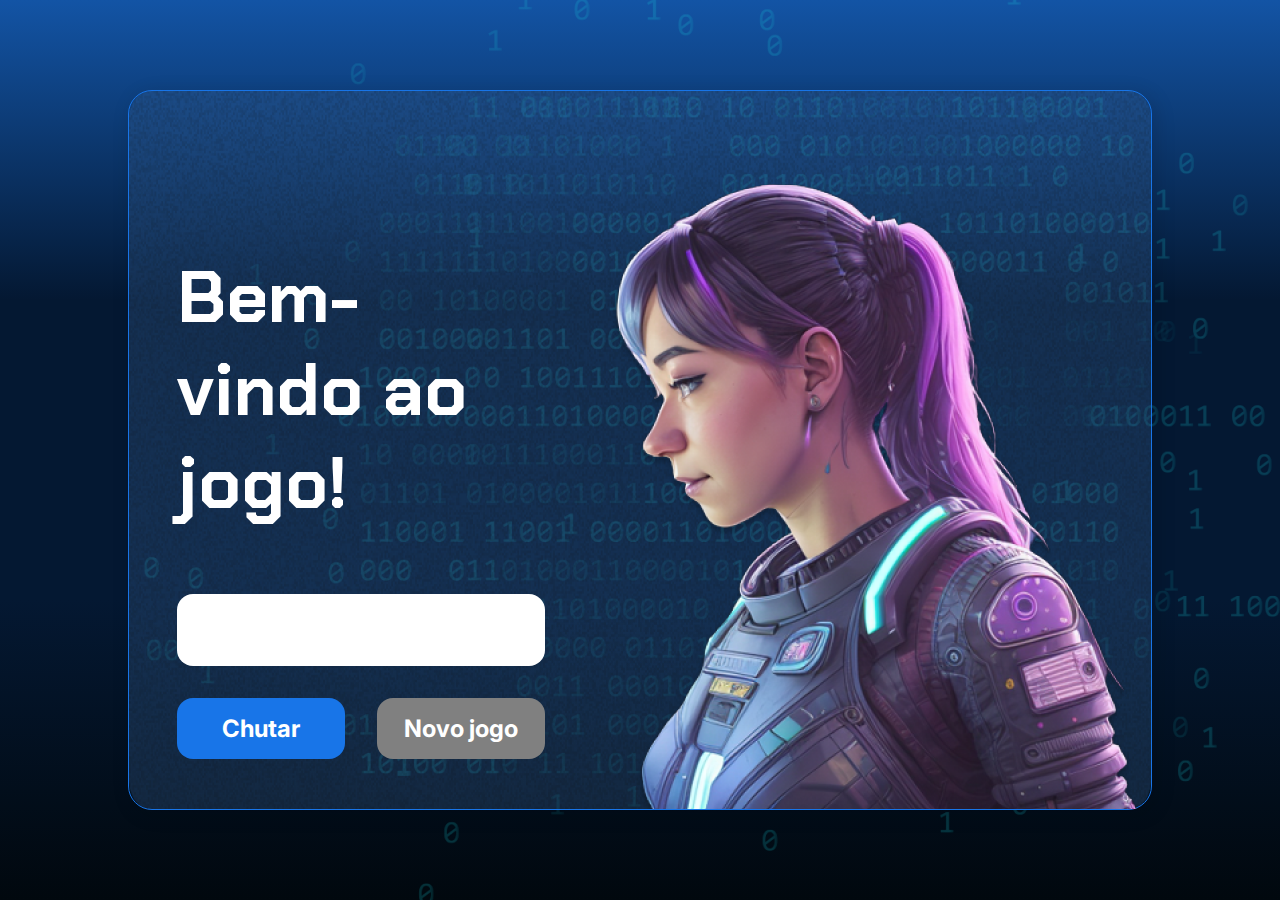
<file: aulas/curso_2_JS/index.html>
<!DOCTYPE html>
<html lang="pt-br">

<head>
    <meta charset="UTF-8">
    <meta name="viewport" content="width=device-width, initial-scale=1.0">
    <script src="https://code.responsivevoice.org/responsivevoice.js"></script>
    <link rel="preconnect" href="https://fonts.googleapis.com">
    <link rel="preconnect" href="https://fonts.gstatic.com" crossorigin>
    <link href="https://fonts.googleapis.com/css2?family=Chakra+Petch:wght@700&family=Inter:wght@400;700&display=swap"
        rel="stylesheet">
    <link rel="stylesheet" href="style.css">
    <title>JS Game</title>
</head>

<body>

    <div class="container">
        <div class="container__conteudo">
            <div class="container__informacoes">
                <div class="container__texto">
                    <h1></h1>
                    <p class="texto__paragrafo"></p>
                </div>
                <input type="number" min="1" max="100" class="container__input">
                <div class="chute container__botoes">
                    <button onclick="verifyAttempt()" id="try" class="container__botao">Chutar</button>
                    <button onclick="resetGame()" id="reset" class="container__botao" disabled>Novo jogo</button>
                </div>
            </div>
            <img src="./img/ia.png" alt="Uma pessoa olhando para a esquerda" class="container__imagem-pessoa" />
        </div>
    </div>




    <script src="app.js" defer></script>
</body>

</html>
</file>
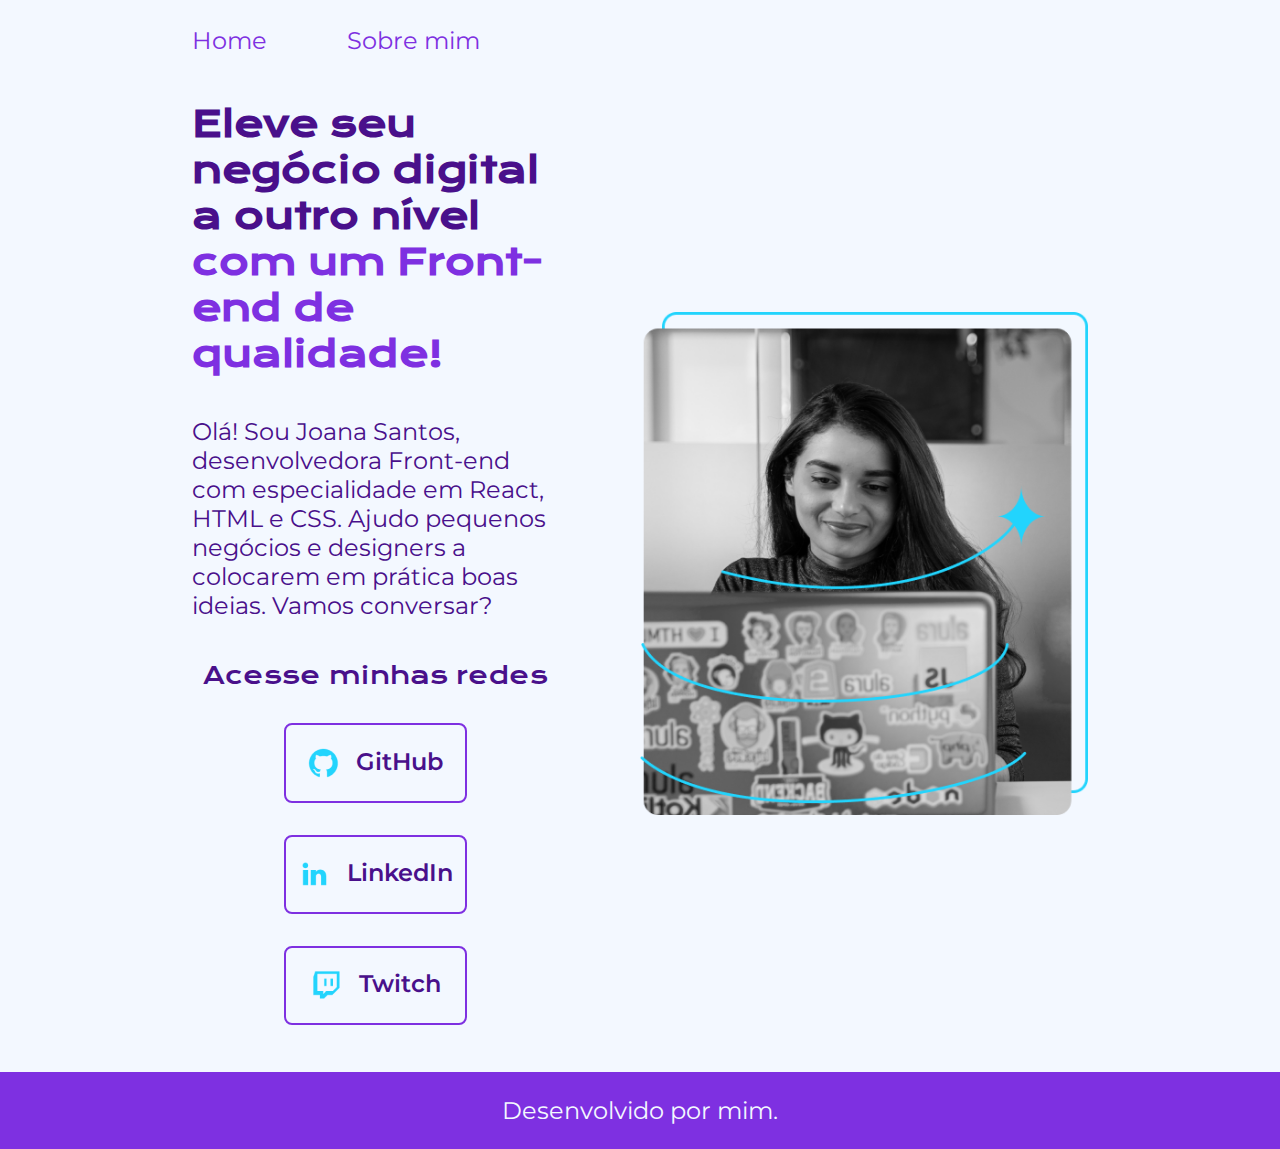
<file: aulas/curso_3_html_css/index.html>
<!DOCTYPE html>
<html lang="pt-br">
<head>
    <meta charset="UTF-8">
    <meta name="viewport" content="width=device-width, initial-scale=1.0">
    <title>Portfolio - 2</title>
    <link rel="stylesheet" href="css/style.css">
    <link rel="stylesheet" href="css/reset.css">
</head>
<body>
    <header class="heading">
        <nav class="heading__menu">
            <a href="index.html" class="heading__menu__link">Home</a>
            <a href="about.html" class="heading__menu__link">Sobre mim</a>
        </nav>
    </header>
    <main class="main-content">
        <section class="main__section">
            <h1 class="main__section__heading">Eleve seu negócio digital a outro nível <strong class="title-blue">com um Front-end de qualidade!</strong></h1>

            <p class="main__section__paragraph">Olá! Sou Joana Santos, desenvolvedora Front-end com especialidade em React, HTML e CSS. Ajudo pequenos negócios e designers a colocarem em prática boas ideias. Vamos conversar?</p>
            <div class="main__section__links">
                <h2 class="main__section__links__subtitle">Acesse minhas redes</h2>
                <a class="main__section__links__button" href="https://github.com/"><img src="imgs/github.png" alt="github logo">GitHub</a>
                <a class="main__section__links__button" href="https://linkedin.com/"><img src="imgs/linkedin.png" alt="linkedin logo">LinkedIn</a>
                <a class="main__section__links__button" href="https://twitch.tv/"><img src="imgs/twitch.png" alt="linkedin logo">Twitch</a>
            </div>
        </section>
        <img class="main__img" src="imgs/Imagem.png" alt="Imagem exemplo">
    </main>
    <footer class="foot">
        <p>Desenvolvido por mim.</p>
    </footer>
</body>
</html>
</file>
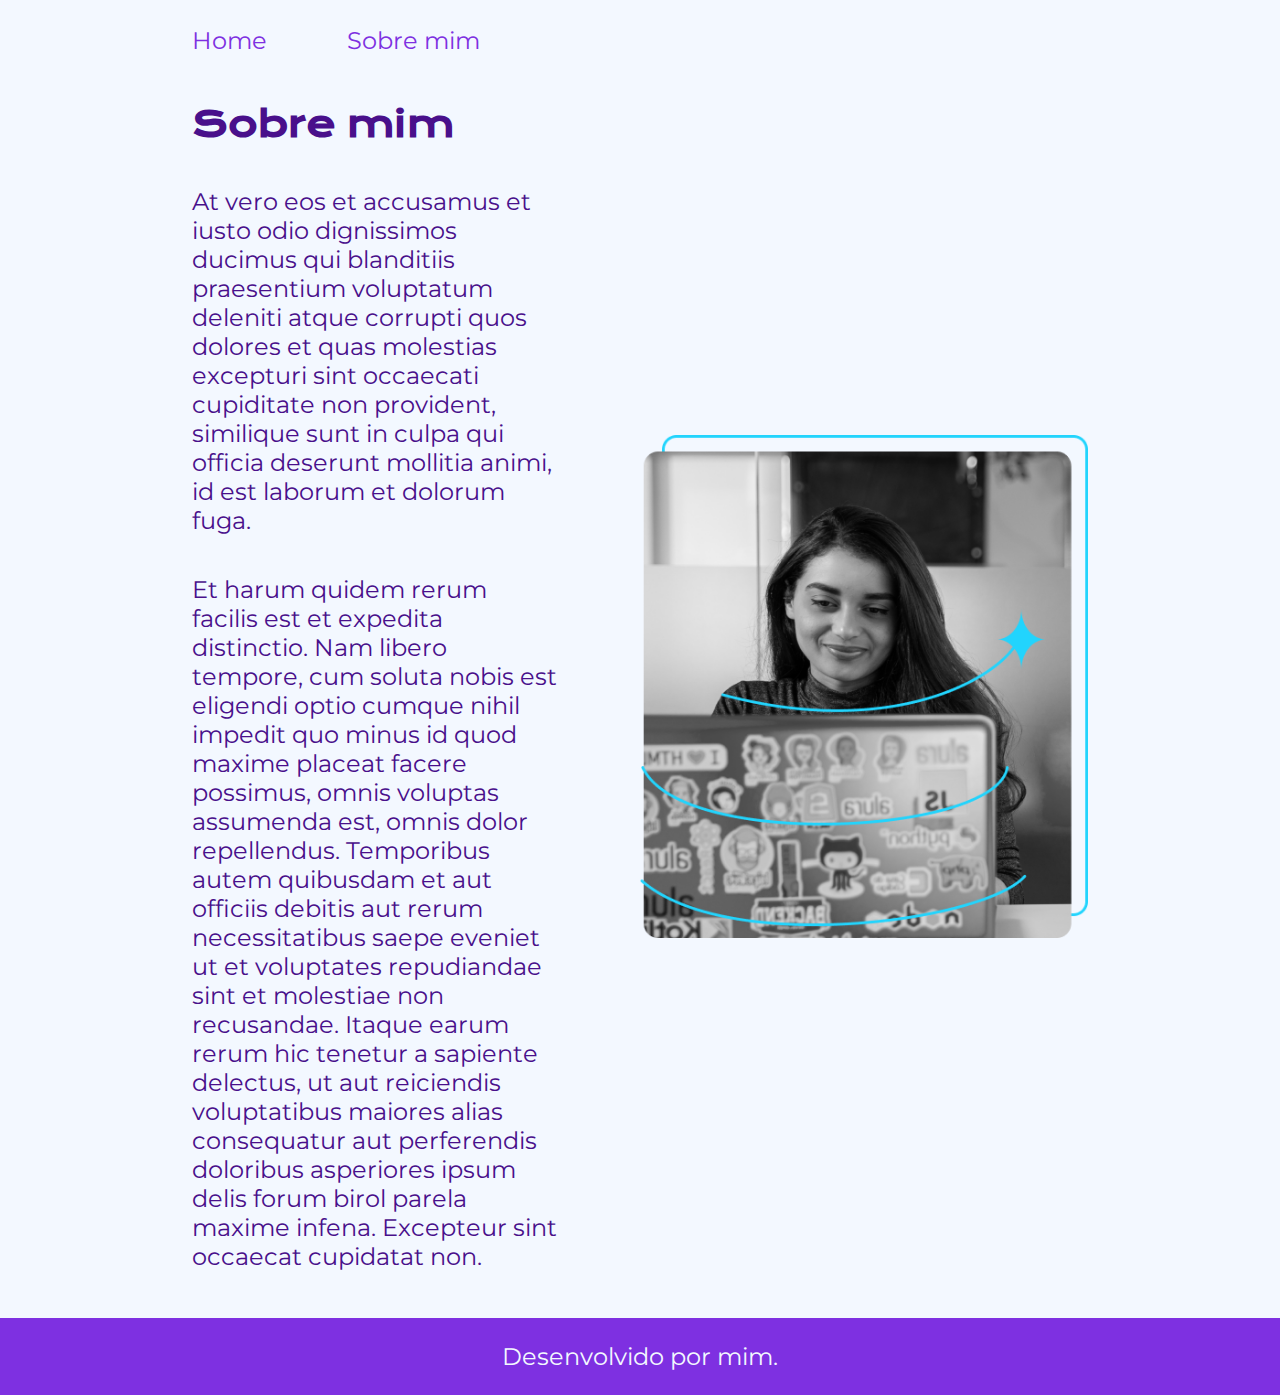
<file: aulas/curso_3_html_css/about.html>
<!DOCTYPE html>
<html lang="pt-br">
<head>
    <meta charset="UTF-8">
    <meta name="viewport" content="width=device-width, initial-scale=1.0">
    <title>Sobre mim</title>

    <link rel="stylesheet" href="css/style.css">
    <link rel="stylesheet" href="css/reset.css">
</head>
<body>
    <header class="heading">
        <nav class="heading__menu">
            <a href="index.html" class="heading__menu__link">Home</a>
            <a href="about.html" class="heading__menu__link">Sobre mim</a>
        </nav>
    </header>

    <main class="main-content">
        <section class="main__section">
            <h1 class="main__section__heading">Sobre mim</h1>
            <p class="main__section__paragraph">At vero eos et accusamus et iusto odio dignissimos ducimus qui blanditiis praesentium voluptatum deleniti atque corrupti quos dolores et quas molestias excepturi sint occaecati cupiditate non provident, similique sunt in culpa qui officia deserunt mollitia animi, id est laborum et dolorum fuga.</p>
            <p class="main__section__paragraph">Et harum quidem rerum facilis est et expedita distinctio. Nam libero tempore, cum soluta nobis est eligendi optio cumque nihil impedit quo minus id quod maxime placeat facere possimus, omnis voluptas assumenda est, omnis dolor repellendus. Temporibus autem quibusdam et aut officiis debitis aut rerum necessitatibus saepe eveniet ut et voluptates repudiandae sint et molestiae non recusandae. Itaque earum rerum hic tenetur a sapiente delectus, ut aut reiciendis voluptatibus maiores alias consequatur aut perferendis doloribus asperiores ipsum delis forum birol parela maxime infena. Excepteur sint occaecat cupidatat non.</p>
        </section>
        <img class="main__img" src="imgs/Imagem.png" alt="Foto exemplo.">
    </main>

    <footer class="foot">
        <p>Desenvolvido por mim.</p>
    </footer>
</body>
</html>
</file>
<file: aulas/curso_2_JS/style.css>
* {
    box-sizing: border-box;
    margin: 0;
    padding: 0;
    color: white;
}

body {
    background: linear-gradient(#1354A5 0%, #041832 33.33%, #041832 66.67%, #01080E 100%);
    height: 100vh;
    display: flex;
    align-items: center;
    justify-content: center;
}


body::before {
    background-image: url("img/code.png");
    background-repeat: no-repeat;
    background-position: right;
    content: "";
    display: block;
    position: absolute;
    width: 100%;
    height: 100%;
    opacity: 0.4;
}

.container {
    width: 80%;
    height: 80%;
    display: flex;
    align-items: center;
    justify-content: space-between;
    border-radius: 24px;
    border: 1px solid #1875E8;
    box-shadow: 4px 4px 20px 0px rgba(1, 8, 14, 0.15);
    background-image: url("img/Ruido.png");
    background-size: 100% 100%;
    position: relative;
}


.container__conteudo {
    display: flex;
    align-items: center;
    position: absolute;
    bottom: 0;
}

.container__informacoes {
    flex: 1;
    padding: 3rem;
}

.container__botao {
    border-radius: 16px;
    background: #1875E8;
    padding: 16px 24px;
    width: 100%;
    font-size: 24px;
    font-weight: 700;
    border: none;
    margin-top: 2rem;
}

.container__texto {
    margin: 16px 0 16px 0;
}

.container__texto-azul {
    color: #1875E8;
}

.container__input {
    width: 100%;
    height: 72px;
    border-radius: 16px;
    background-color: #FFF;
    border: none;
    color: #1875E8;
    padding: 2rem;
    font-size: 24px;
    font-weight: 700;
    font-family: 'Inter', sans-serif;
}

.container__botoes {
    display: flex;
    gap: 2em;
}

h1 {
    font-family: 'Chakra Petch', sans-serif;
    font-size: 72px;
    padding-bottom: 3rem;
}

p,
button {
    font-family: 'Inter', sans-serif;
}

.texto__paragrafo {
    font-size: 32px;
    font-weight: 400;
}

button:disabled {
    background-color: gray;
}

@media screen and (max-width: 1250px) {

    h1 {
        font-size: 50px;
    }

    .container__botao {
        font-size: 16px;
    }


    .texto__paragrafo {
        font-size: 24px;
    }

    .container__imagem-pessoa {
        display: none;
    }

    .container__conteudo {
        display: block;
        position: inherit;
    }

    .container__informacoes {
        padding: 1rem
    }
}
</file>
<file: aulas/curso_3_html_css/css/style.css>
@import url('https://fonts.googleapis.com/css2?family=Krona+One&family=Montserrat:wght@400;600&display=swap');

:root {
    --primary-color: #F3F8FF;
    --secondary-color: #49108B;
    --terciary-color: #7E30E1;
    --hover-color: #E26EE5;
    
    --font-headings: 'Krona One', sans-serif;
    --font-texts: 'Montserrat', sans-serif;
}

body {
    background: var(--primary-color);
    color: var(--secondary-color);
}

.heading {
    padding: 2% 0 0 15%;
}

.heading__menu {
    display: flex;
    gap: 5rem;
}

.heading__menu__link {
    color: var(--terciary-color);
    font-family: var(--font-texts);
    font-weight: 37.5rem;
    font-size: 1.5rem;
}

.main-content {
    display: flex;
    align-items: center;
    justify-content: space-between;
    padding: 3.65% 15%;
    gap: 82px;
}

.title-blue {
    color: var(--terciary-color);
}

.main__section {
    width: 50%;
    display: flex;
    flex-direction: column;
    gap: 40px;
}

.main__section__heading {
    font-size: 2.25rem;
    font-family: var(--font-headings);
}

.main__section__paragraph {
    font-size: 1.5rem;
    font-family: var(--font-texts);
    font-weight: 400;
}

.main__section__links {
    display: flex;
    justify-content: space-between;
    flex-direction: column;
    align-items: center;
    gap: 2rem;
}

.main__section__links__subtitle {
    font-family: var(--font-headings);
    font-weight: 400;
    font-size: 1.5rem;
}

.main__section__links__button {
    display: flex;
    justify-content: center;
    font-family: var(--font-texts);
    font-weight: 600;
    font-size: 1.5rem;
    color: var(--secondary-color);
    width: 50%;
    text-align: center;
    border-radius: 0.5rem;
    padding: 1.35rem 0rem;
    border: 0.125rem solid var(--terciary-color);
    gap: 1rem;
}

.main__section__links__button:hover {
    background: var(--hover-color);
}

.main__img {
    width: 50%;
}

.foot {
    color:var(--primary-color);
    background: var(--terciary-color);
    padding: 1.5rem;
    text-align: center;
    font-family: var(--font-texts);
    font-size: 1.5rem;
    font-weight: 400;
}

@media (max-width: 1200px) {
    .heading {
        padding: 10%;
    }

    .heading__menu {
        justify-content: center;
    }

    .main-content {
        flex-direction: column-reverse;
        padding: 3.65% 5%;
    }

    .main__section {
        width: 100%;
    }
    
    .main__img {
        width: 100%;
    }
}
</file>
